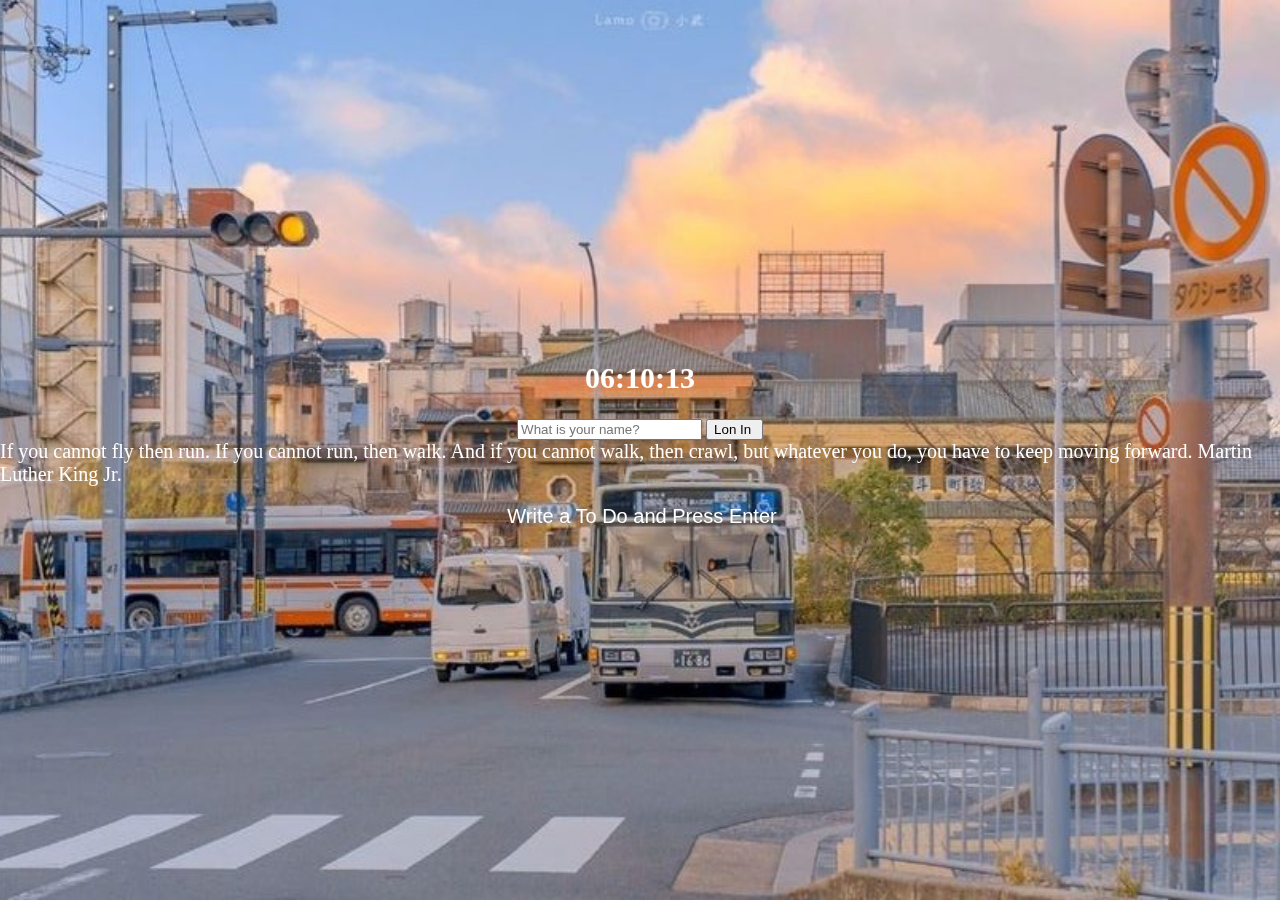
<file: index.html>
<!DOCTYPE html>
<html lang="en">
<head>
    <meta charset="UTF-8">
    <meta name="viewport" content="width=device-width, initial-scale=1.0">
    <link rel="stylesheet" href="css/style.css">
    <title>Document</title>
</head>
<body>
    <h2 id="clock">00:00:00</h2>
    <h1 id="greeting" class="hidden"></h1>
    <form id="login-form" class="hidden">
        <input required maxlength="15" type="text" placeholder="What is your name?"/>
        <input type="submit" value="Lon In "/>
    </form>
    <div id="quote">
        <span></span>
        <span></span>
    </div>
    <div id="weather">
        <span></span>
        <span></span>
    </div>
    <br>
    <form id="todo-form">
        <input id="todo" type="text" placeholder="Write a To Do and Press Enter" autocomplete="off"/>
    </form>
    <ul id="todo-list"></ul>
    <script src="js/greeting.js"></script>
    <script src="js/clock.js"></script>
    <script src="js/quote.js"></script>
    <script src="js/background.js"></script>
    <script src="js/todo.js"></script>
    <script src="js/weather.js"></script>
</body>
</html>
</file>
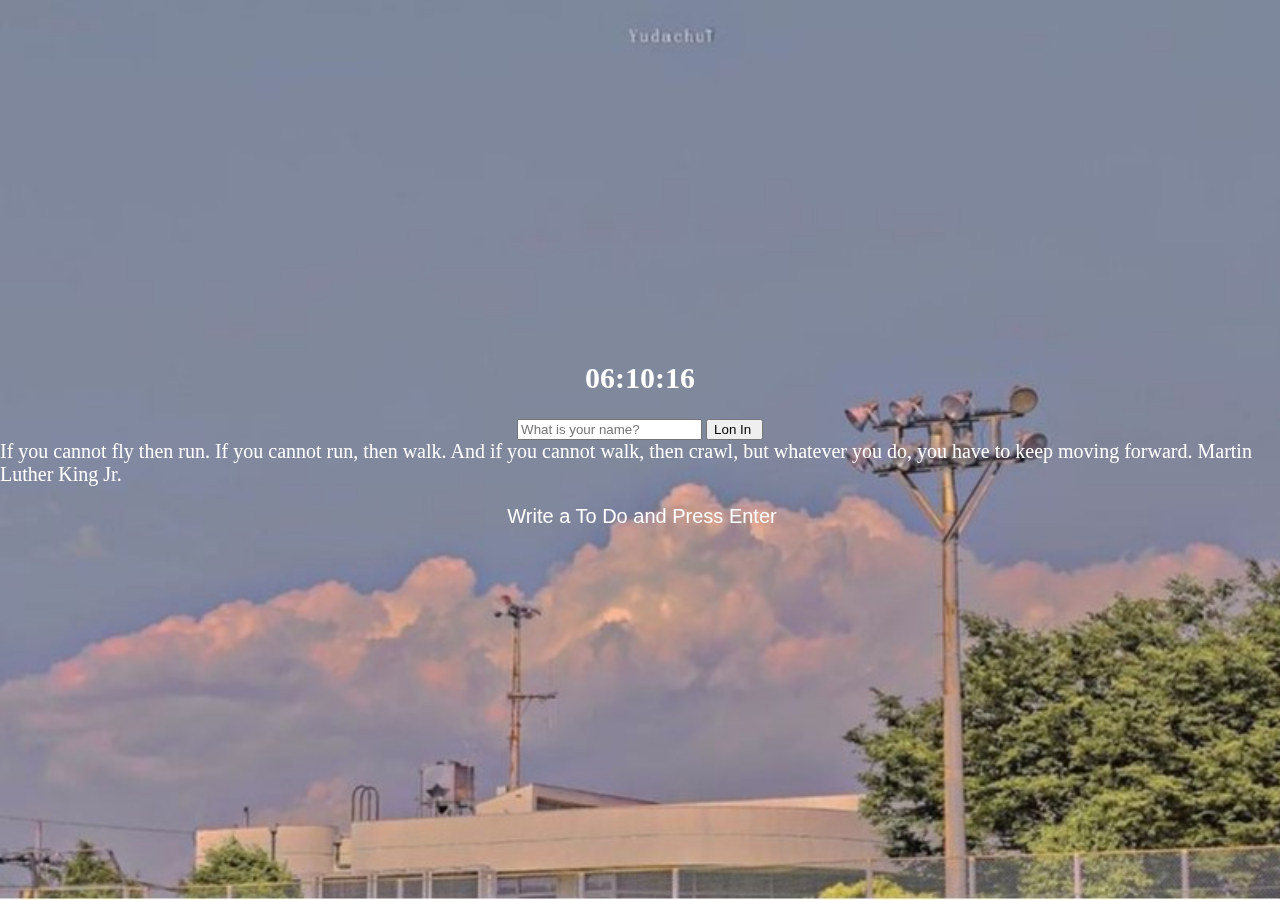
<file: Js.html>
<!DOCTYPE html>
<html lang="en">
<head>
    <meta charset="UTF-8">
    <meta name="viewport" content="width=device-width, initial-scale=1.0">
    <link rel="stylesheet" href="css/style.css">
    <title>Document</title>
</head>
<body>
    <h2 id="clock">00:00:00</h2>
    <h1 id="greeting" class="hidden"></h1>
    <form id="login-form" class="hidden">
        <input required maxlength="15" type="text" placeholder="What is your name?"/>
        <input type="submit" value="Lon In "/>
    </form>
    <div id="quote">
        <span></span>
        <span></span>
    </div>
    <div id="weather">
        <span></span>
        <span></span>
    </div>
    <br>
    <form id="todo-form">
        <input id="todo" type="text" placeholder="Write a To Do and Press Enter" autocomplete="off"/>
    </form>
    <ul id="todo-list"></ul>
    <script src="js/greeting.js"></script>
    <script src="js/clock.js"></script>
    <script src="js/quote.js"></script>
    <script src="js/background.js"></script>
    <script src="js/todo.js"></script>
    <script src="js/weather.js"></script>
</body>
</html>
</file>
<file: css/style.css>
.hidden {
    display: none;

}

body {
    margin: 0;
    overflow: hidden;
    display: flex;
    justify-content: center;
    align-items: center;
    height: 100vh;
    flex-direction: column;
    color: white;
}

#backgroundImage {
    position: fixed;
    top: 0;
    left: 0;
    width: 100%;
    height: 100%;
    object-fit: cover;
    z-index: -1;
}

#greeting {
    font-size: 50px;
}

#clock {
    font-size: 30px;
}

#quote {
    font-size: 20px;
}

#weather {
    font-size: 15px;
}

#todo {
    border: none;
    background-color: transparent;
    outline: none;
    font-size: 20px;
    color: white;
    width: 100%;
    text-align: center;
}

#todo::placeholder {
    color: white;
}

form {
    width: 100%;
}

#login-form {
    text-align: center;
}

#todo-list {
    list-style: none;
    padding: 0;
    margin-top: 20px;
    font-size: 15px;
}

li {
    display: flex;
    justify-content: space-between;
    align-items: center;
    background-color: rgba(255, 255, 255, 0.1);
    padding: 10px;
    border-radius: 5px;
    margin-bottom: 10px;
    color: white;
}

button {
    background: none;
    border: none;
    color: white;
    font-size: 20px;
}
</file>
